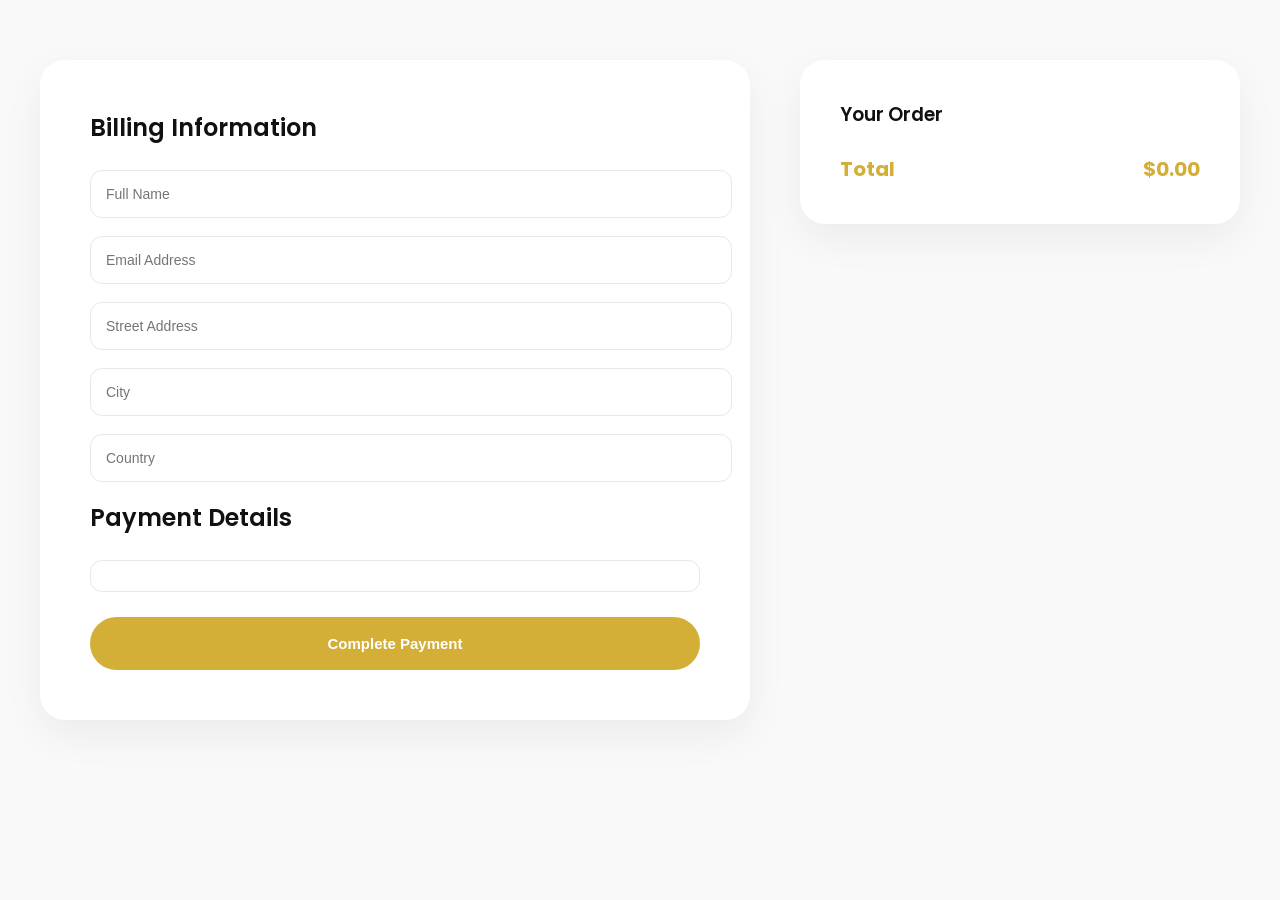
<file: checkout.html>
<!DOCTYPE html>
<html lang="en">
<head>
<meta charset="UTF-8">
<meta name="viewport" content="width=device-width, initial-scale=1.0">
<title>Secure Checkout</title>

<script src="https://js.stripe.com/v3/"></script>
<link href="https://fonts.googleapis.com/css2?family=Poppins:wght@400;500;600;700&display=swap" rel="stylesheet">

<style>

/* ================= CLEAN LUXURY CHECKOUT ================= */

:root{
  --gold:#D4AF37;
  --black:#111;
  --soft-bg:#f9f9f9;
  --border:#e8e8e8;
}

body{
  margin:0;
  font-family:'Poppins',sans-serif;
  background:var(--soft-bg);
  color:var(--black);
}

/* Layout */
.checkout-wrapper{
  max-width:1200px;
  margin:60px auto;
  display:flex;
  gap:50px;
  padding:0 30px;
  flex-wrap:wrap;
}

/* LEFT - FORM */
.checkout-form{
  flex:1 1 600px;
  background:white;
  padding:50px;
  border-radius:25px;
  box-shadow:0 15px 40px rgba(0,0,0,0.06);
}

.checkout-form h2{
  margin-top:0;
  margin-bottom:25px;
  font-weight:600;
}

/* Inputs */
.checkout-form input{
  width:100%;
  padding:15px;
  margin-bottom:18px;
  border-radius:12px;
  border:1px solid var(--border);
  font-size:14px;
  transition:0.3s;
}

.checkout-form input:focus{
  border-color:var(--gold);
  box-shadow:0 0 8px rgba(212,175,55,0.2);
  outline:none;
}

/* Stripe Card */
#card-element{
  padding:15px;
  border-radius:12px;
  border:1px solid var(--border);
  margin-bottom:25px;
}

/* Pay Button */
.pay-btn{
  width:100%;
  padding:18px;
  border:none;
  border-radius:50px;
  background:var(--gold);
  color:white;
  font-weight:600;
  font-size:15px;
  cursor:pointer;
  transition:0.3s;
}

.pay-btn:hover{
  transform:translateY(-3px);
  box-shadow:0 10px 25px rgba(212,175,55,0.35);
}

/* RIGHT - SUMMARY */
.checkout-summary{
  flex:1 1 350px;
  background:white;
  padding:40px;
  border-radius:25px;
  box-shadow:0 15px 40px rgba(0,0,0,0.06);
  height:fit-content;
  position:sticky;
  top:40px;
}

.checkout-summary h3{
  margin-top:0;
  font-weight:600;
}

/* Order list */
.order-item{
  display:flex;
  justify-content:space-between;
  padding:12px 0;
  border-bottom:1px solid var(--border);
  font-size:14px;
}

.total-line{
  display:flex;
  justify-content:space-between;
  margin-top:25px;
  font-size:20px;
  font-weight:700;
  color:var(--gold);
}

/* Responsive */
@media(max-width:900px){
  .checkout-wrapper{
    flex-direction:column;
  }
  .checkout-summary{
    position:static;
  }
}

</style>
</head>
<body>

<div class="checkout-wrapper">

  <!-- FORM -->
  <div class="checkout-form">
    <h2>Billing Information</h2>

    <form id="payment-form">
      <input type="text" id="name" placeholder="Full Name" required>
      <input type="email" id="email" placeholder="Email Address" required>
      <input type="text" id="address" placeholder="Street Address" required>
      <input type="text" id="city" placeholder="City" required>
      <input type="text" id="country" placeholder="Country" required>

      <h2>Payment Details</h2>
      <div id="card-element"></div>

      <button type="submit" class="pay-btn">
        Complete Payment
      </button>
    </form>
  </div>

  <!-- SUMMARY -->
  <div class="checkout-summary">
    <h3>Your Order</h3>
    <div id="orderList"></div>

    <div class="total-line">
      <span>Total</span>
      <span>$<span id="checkoutTotal">0</span></span>
    </div>
  </div>

</div>

<script>

/* ================= LOAD CART ================= */

let cart = JSON.parse(localStorage.getItem("cart")) || [];
const orderList = document.getElementById("orderList");
const totalSpan = document.getElementById("checkoutTotal");

let total = 0;

cart.forEach(item=>{
  const itemTotal = item.price * item.quantity;
  total += itemTotal;

  orderList.innerHTML += `
    <div class="order-item">
      <span>${item.name} × ${item.quantity}</span>
      <span>$${itemTotal.toFixed(2)}</span>
    </div>
  `;
});

totalSpan.innerText = total.toFixed(2);


/* ================= STRIPE ================= */

const stripe = Stripe("pk_test_YOUR_PUBLIC_KEY");
const elements = stripe.elements();
const card = elements.create("card");
card.mount("#card-element");

document.getElementById("payment-form")
.addEventListener("submit", async (e)=>{
  e.preventDefault();

  const {error} = await stripe.createPaymentMethod({
    type:"card",
    card:card
  });

  if(error){
    alert(error.message);
  } else {
    alert("Payment method created. Connect backend to complete payment.");
  }
});

</script>

</body>
</html>
</file>
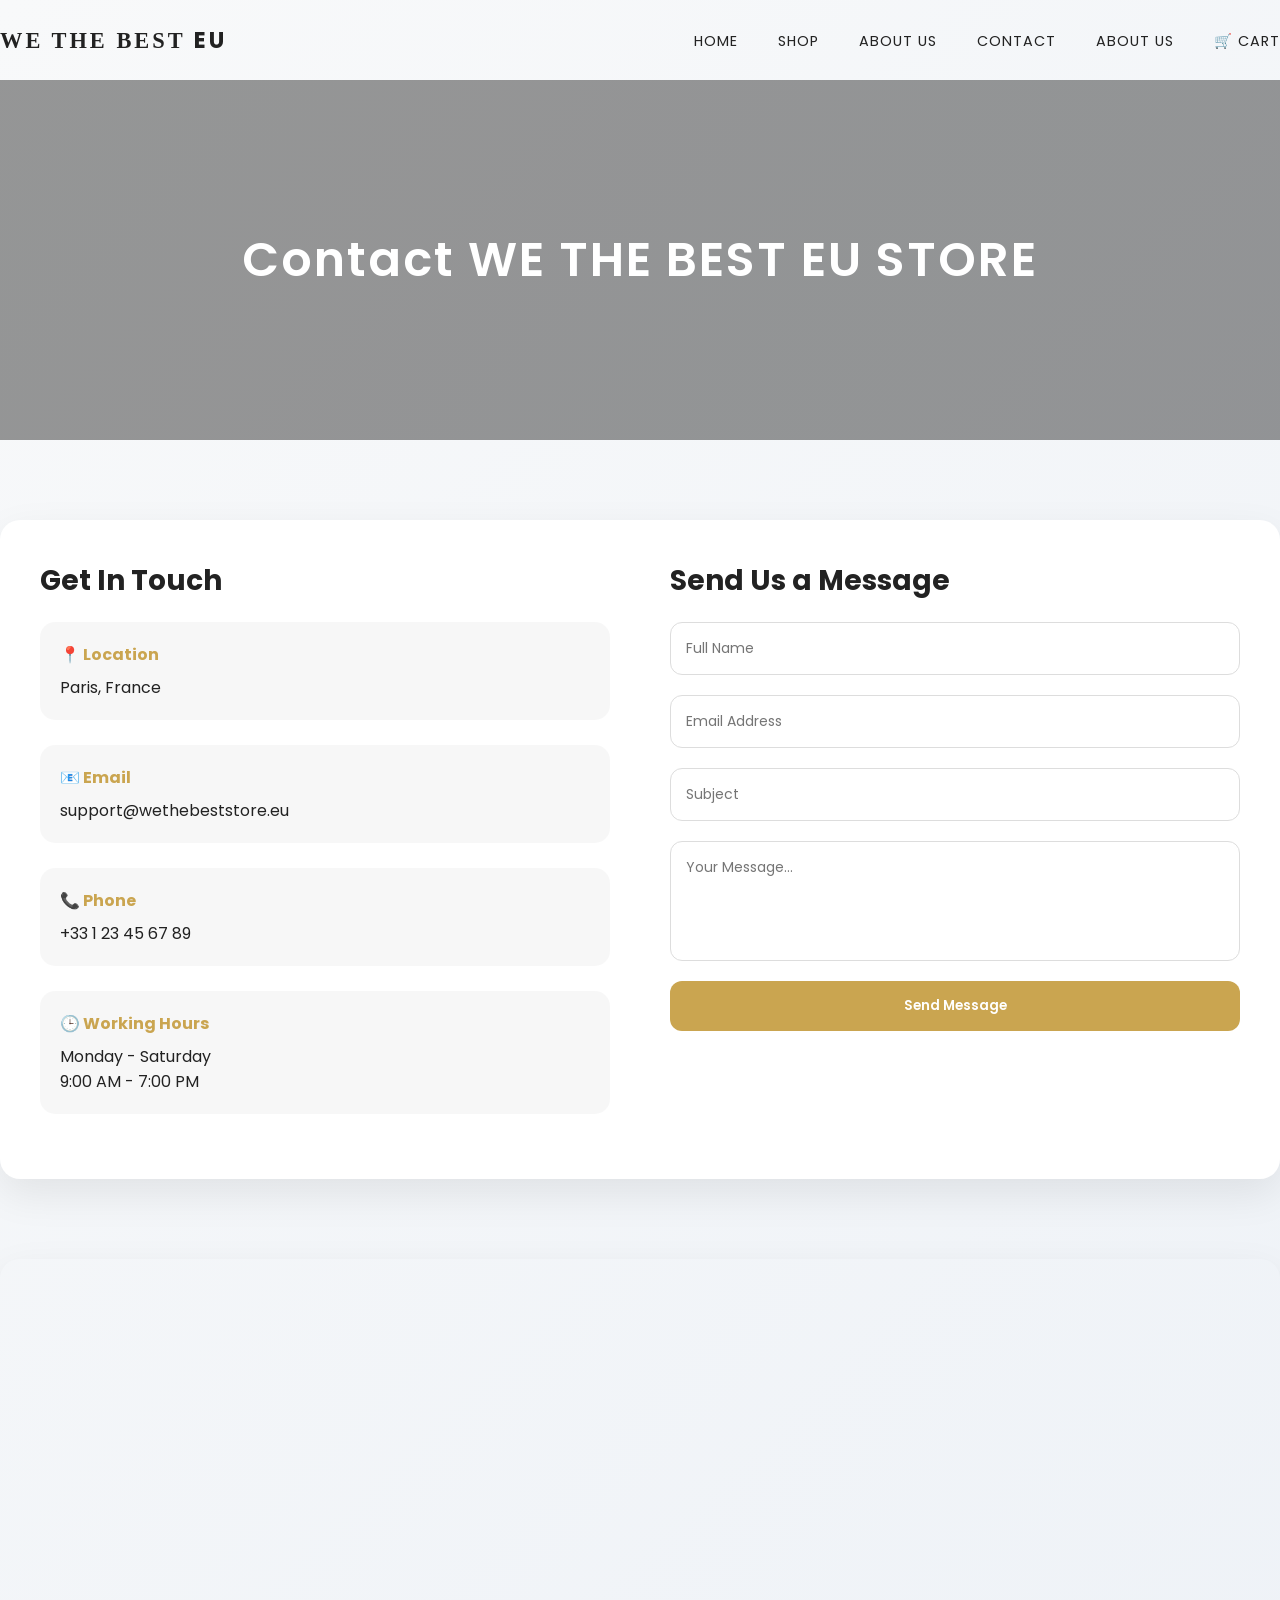
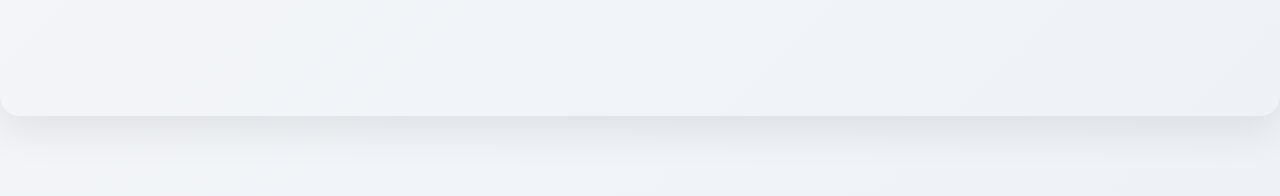
<file: contactus.html>
<!DOCTYPE html>
<html lang="en">
<head>
<meta charset="UTF-8">
<meta name="viewport" content="width=device-width, initial-scale=1.0">
<title>Contact Us | WE THE BEST EU STORE</title>

<link href="https://fonts.googleapis.com/css2?family=Poppins:wght@300;400;500;600;700&display=swap" rel="stylesheet">

<style>
*{
  margin:0;
  padding:0;
  box-sizing:border-box;
  font-family:'Poppins',sans-serif;
}

body{
  background:linear-gradient(135deg,#f8f9fa,#eef2f7);
  color:#222;
}

/* HERO */
.contact-hero{
  height:40vh;
  background:linear-gradient(rgba(0,0,0,0.4),rgba(0,0,0,0.4)),
  url('https://images.unsplash.com/photo-1492724441997-5dc865305da7');
  background-size:cover;
  background-position:center;
  display:flex;
  align-items:center;
  justify-content:center;
  color:#fff;
  text-align:center;
}

.contact-hero h1{
  font-size:48px;
  letter-spacing:2px;
  font-weight:600;
}

/* CONTAINER */
.contact-container{
  max-width:1300px;
  margin:80px auto;
  padding:40px;
  display:grid;
  grid-template-columns:1fr 1fr;
  gap:60px;
  background:#fff;
  border-radius:20px;
  box-shadow:0 15px 40px rgba(0,0,0,0.08);
}

/* LEFT INFO */
.contact-info h2{
  font-size:28px;
  margin-bottom:20px;
}

.info-box{
  margin-bottom:25px;
  padding:20px;
  background:rgba(0,0,0,0.03);
  border-radius:15px;
  transition:0.3s;
}

.info-box:hover{
  transform:translateY(-5px);
  background:rgba(0,0,0,0.06);
}

.info-box strong{
  display:block;
  margin-bottom:8px;
  color:#caa550;
}

/* FORM */
.contact-form h2{
  font-size:28px;
  margin-bottom:20px;
}

form{
  display:flex;
  flex-direction:column;
  gap:20px;
}

input, textarea{
  padding:15px;
  border-radius:12px;
  border:1px solid #ddd;
  outline:none;
  transition:0.3s;
  font-size:14px;
}

input:focus, textarea:focus{
  border-color:#caa550;
  box-shadow:0 0 8px rgba(202,165,80,0.3);
}

textarea{
  resize:none;
  min-height:120px;
}

button{
  padding:15px;
  border:none;
  border-radius:12px;
  background:#caa550;
  color:#fff;
  font-weight:600;
  cursor:pointer;
  transition:0.3s;
}

button:hover{
  background:#a67c1c;
  transform:translateY(-3px);
}

/* MAP */
.map-section{
  margin:80px auto;
  max-width:1300px;
  border-radius:20px;
  overflow:hidden;
  box-shadow:0 15px 40px rgba(0,0,0,0.08);
}

iframe{
  width:100%;
  height:450px;
  border:0;
}

/* RESPONSIVE */
@media(max-width:992px){
  .contact-container{
    grid-template-columns:1fr;
  }

  .contact-hero h1{
    font-size:32px;
  }
} <style>
    
/* ================= NAVBAR ================= */

.navbar{
  position:fixed;
  width:100%;
  top:0;
  background:rgba(255,255,255,0.9);
  backdrop-filter:blur(12px);
  border-bottom:1px solid #eee;
  z-index:1000;
}

.nav-inner{
  display:flex;
  justify-content:space-between;
  align-items:center;
  height:80px;
}

.logo{
  font-family:'Playfair Display',serif;
  font-size:1.4rem;
  letter-spacing:3px;
  font-weight:700;
}

.logo span{
  color:var(--gold);
}

.nav-links{
  display:flex;
  gap:40px;
  list-style:none;
}

.nav-links a{
  text-decoration:none;
  color:var(--black);
  font-size:0.9rem;
  text-transform:uppercase;
  letter-spacing:1px;
  transition:0.3s;
}

.nav-links a:hover{
  color:var(--gold);
}



  </style>
</head>
<body>

<!-- NAVBAR -->
<nav class="navbar">
  <div class="container nav-inner">
    <div class="logo">WE THE BEST <span>EU</span></div>
    <ul class="nav-links">
      <li><a href="#">Home</a></li>
      <li><a href="shop.html">Shop</a></li>
      <li><a href="aboutus.html">About us</a></li>
      <li><a href="contactus.html">Contact</a></li>
      <li><a href="aboutus.html">About us</a></li>
      <li><a href="cart.html">🛒 cart</a></li>
    </ul>
  </div>
</nav>

<section class="contact-hero">
  <h1>Contact WE THE BEST EU STORE</h1>
</section>

<section class="contact-container">

  <div class="contact-info">
    <h2>Get In Touch</h2>

    <div class="info-box">
      <strong>📍 Location</strong>
      Paris, France
    </div>

    <div class="info-box">
      <strong>📧 Email</strong>
      support@wethebeststore.eu
    </div>

    <div class="info-box">
      <strong>📞 Phone</strong>
      +33 1 23 45 67 89
    </div>

    <div class="info-box">
      <strong>🕒 Working Hours</strong>
      Monday - Saturday<br>
      9:00 AM - 7:00 PM
    </div>
  </div>

  <div class="contact-form">
    <h2>Send Us a Message</h2>

    <form>
      <input type="text" placeholder="Full Name" required>
      <input type="email" placeholder="Email Address" required>
      <input type="text" placeholder="Subject">
      <textarea placeholder="Your Message..." required></textarea>
      <button type="submit">Send Message</button>
    </form>
  </div>

</section>

<section class="map-section">
  <iframe 
  src="https://www.google.com/maps?q=Paris,France&output=embed">
  </iframe>
</section>

</body>
</html>
</file>
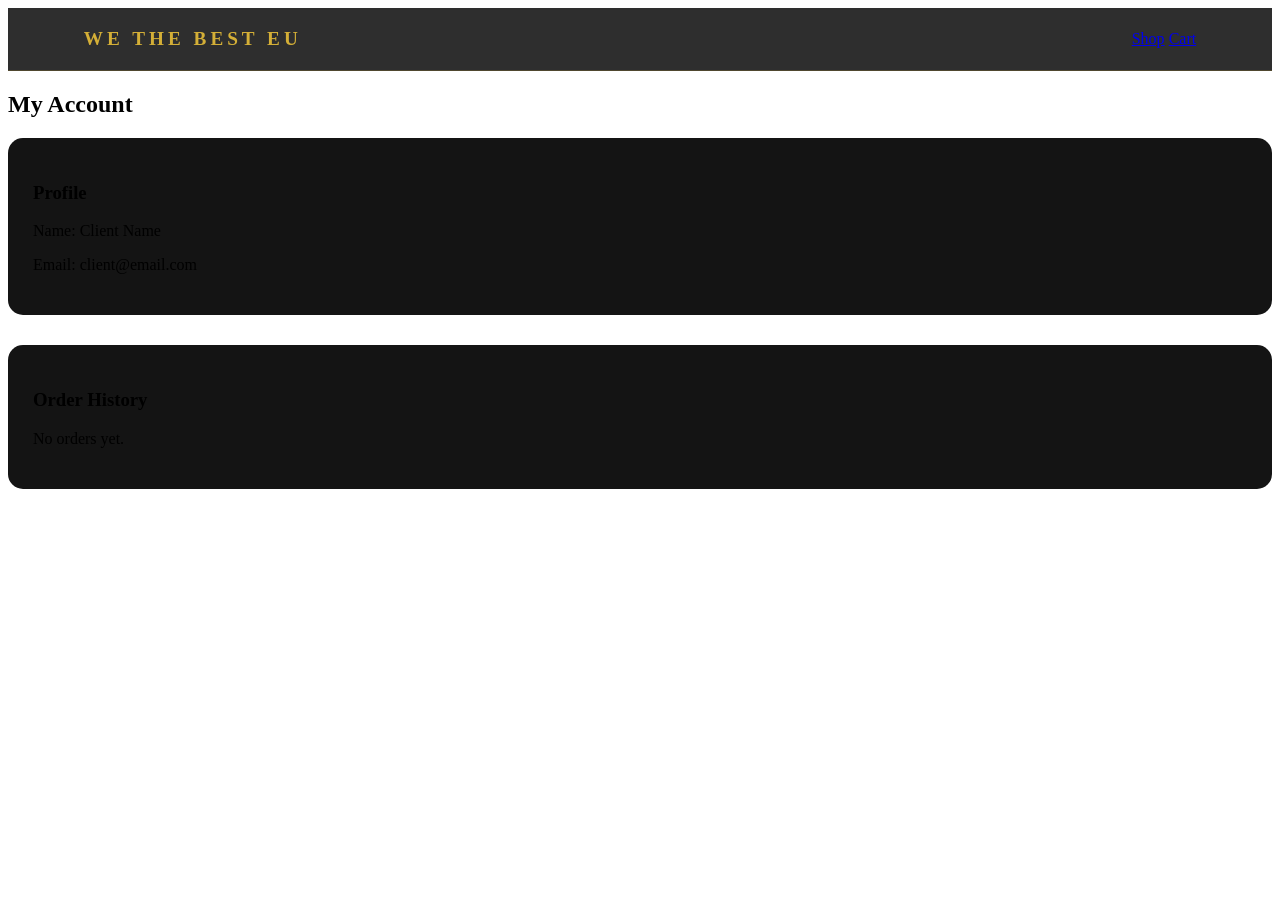
<file: dashboard.html>
<!DOCTYPE html>
<html lang="en">
<head>
<meta charset="UTF-8">
<title>Dashboard | WE THE BEST EU STORE</title>
<meta name="viewport" content="width=device-width, initial-scale=1.0">
<link rel="stylesheet" href="style.css">
</head>
<body>

<header class="navbar">
    <div class="logo">WE THE BEST EU</div>
    <nav>
        <a href="shop.html">Shop</a>
        <a href="cart.html">Cart</a>
    </nav>
</header>

<section class="section">
    <h2 class="section-title">My Account</h2>

    <div class="dashboard-box">
        <h3>Profile</h3>
        <p>Name: Client Name</p>
        <p>Email: client@email.com</p>
    </div>

    <div class="dashboard-box">
        <h3>Order History</h3>
        <p>No orders yet.</p>
    </div>
</section>

<script src="script.js"></script>
</body>
</html>
</file>
<file: style.css>
.product-grid{
    display:grid;
    grid-template-columns:repeat(auto-fit,minmax(250px,1fr));
    gap:30px;
}

.product{
    background:#141414;
    padding:20px;
    border-radius:15px;
    text-align:center;
}

.product img{
    width:100%;
    height:250px;
    object-fit:cover;
    border-radius:10px;
}

.product button{
    margin-top:15px;
    padding:10px 25px;
    background:#d4af37;
    border:none;
    cursor:pointer;
    font-weight:bold;
}

.dashboard-box{
    background:#141414;
    padding:25px;
    margin-bottom:30px;
    border-radius:15px;
}

.cart-item{
    margin-bottom:15px;
}


.modal{
    display:none;
    position:fixed;
    top:0;
    left:0;
    width:100%;
    height:100%;
    background:rgba(0,0,0,0.8);
    justify-content:center;
    align-items:center;
  }
  
  .modal-content{
    background:#141414;
    padding:30px;
    border-radius:10px;
    width:300px;
  }

  /* ===== NAVBAR ===== */

.navbar{
    display:flex;
    justify-content:space-between;
    align-items:center;
    padding:20px 6%;
    position:sticky;
    top:0;
    background:rgba(10,10,10,0.85);
    backdrop-filter:blur(12px);
    border-bottom:1px solid rgba(212,175,55,0.2);
    z-index:1000;
    transition:0.3s;
  }
  
  .navbar.scrolled{
    box-shadow:0 10px 30px rgba(0,0,0,0.5);
  }
  
  .logo{
    font-family:'Playfair Display', serif;
    font-size:1.2rem;
    letter-spacing:4px;
    font-weight:700;
    color:#d4af37;
  }
  
  .nav-links{
    list-style:none;
    display:flex;
    align-items:center;
    gap:30px;
  }
  
  .nav-links li{
    position:relative;
  }
  
  .nav-links a{
    text-decoration:none;
    color:#ccc;
    font-size:0.9rem;
    text-transform:uppercase;
    transition:0.3s;
    position:relative;
  }
  
  /* Gold underline animation */
  .nav-links a::after{
    content:'';
    position:absolute;
    bottom:-6px;
    left:0;
    width:0%;
    height:1px;
    background:#d4af37;
    transition:0.3s;
  }
  
  .nav-links a:hover{
    color:#fff;
  }
  
  .nav-links a:hover::after{
    width:100%;
  }
  
  /* Cart badge */
  .cart-badge{
    background:#d4af37;
    color:#000;
    font-size:0.7rem;
    padding:3px 7px;
    border-radius:20px;
    margin-left:5px;
  }
  
  /* Login button */
  .login-btn{
    background:transparent;
    border:1px solid #d4af37;
    color:#d4af37;
    padding:6px 14px;
    cursor:pointer;
    transition:0.3s;
  }
  
  .login-btn:hover{
    background:#d4af37;
    color:#000;
  }
  
  /* ===== MOBILE ===== */
  
  .nav-toggle{
    display:none;
    flex-direction:column;
    gap:5px;
    cursor:pointer;
  }
  
  .nav-toggle span{
    width:25px;
    height:3px;
    background:#fff;
  }
  
  @media(max-width:900px){
  
    .nav-links{
      position:fixed;
      top:0;
      right:-100%;
      flex-direction:column;
      background:#111;
      width:65%;
      height:100vh;
      padding-top:100px;
      gap:40px;
      transition:0.4s;
    }
  
    .nav-links.active{
      right:0;
    }
  
    .nav-toggle{
      display:flex;
    }
  }

  /* ===== NAVBAR UPGRADE ===== */

.navbar{
    border-bottom:1px solid rgba(212,175,55,0.2);
    transition:0.3s ease;
  }
  
  .navbar.scrolled{
    box-shadow:0 10px 30px rgba(0,0,0,0.6);
    background:rgba(0,0,0,0.9);
  }
  
  /* Animated underline */
  .nav-links li a{
    position:relative;
  }
  
  .nav-links li a::after{
    content:'';
    position:absolute;
    left:0;
    bottom:-6px;
    width:0%;
    height:1px;
    background:#d4af37;
    transition:0.3s;
  }
  
  .nav-links li a:hover::after{
    width:100%;
  }
  
  /* Cart badge */
  .cart-badge{
    background:#d4af37;
    color:#000;
    font-size:0.7rem;
    padding:3px 7px;
    border-radius:20px;
    margin-left:6px;
    font-weight:600;
  }
</file>
